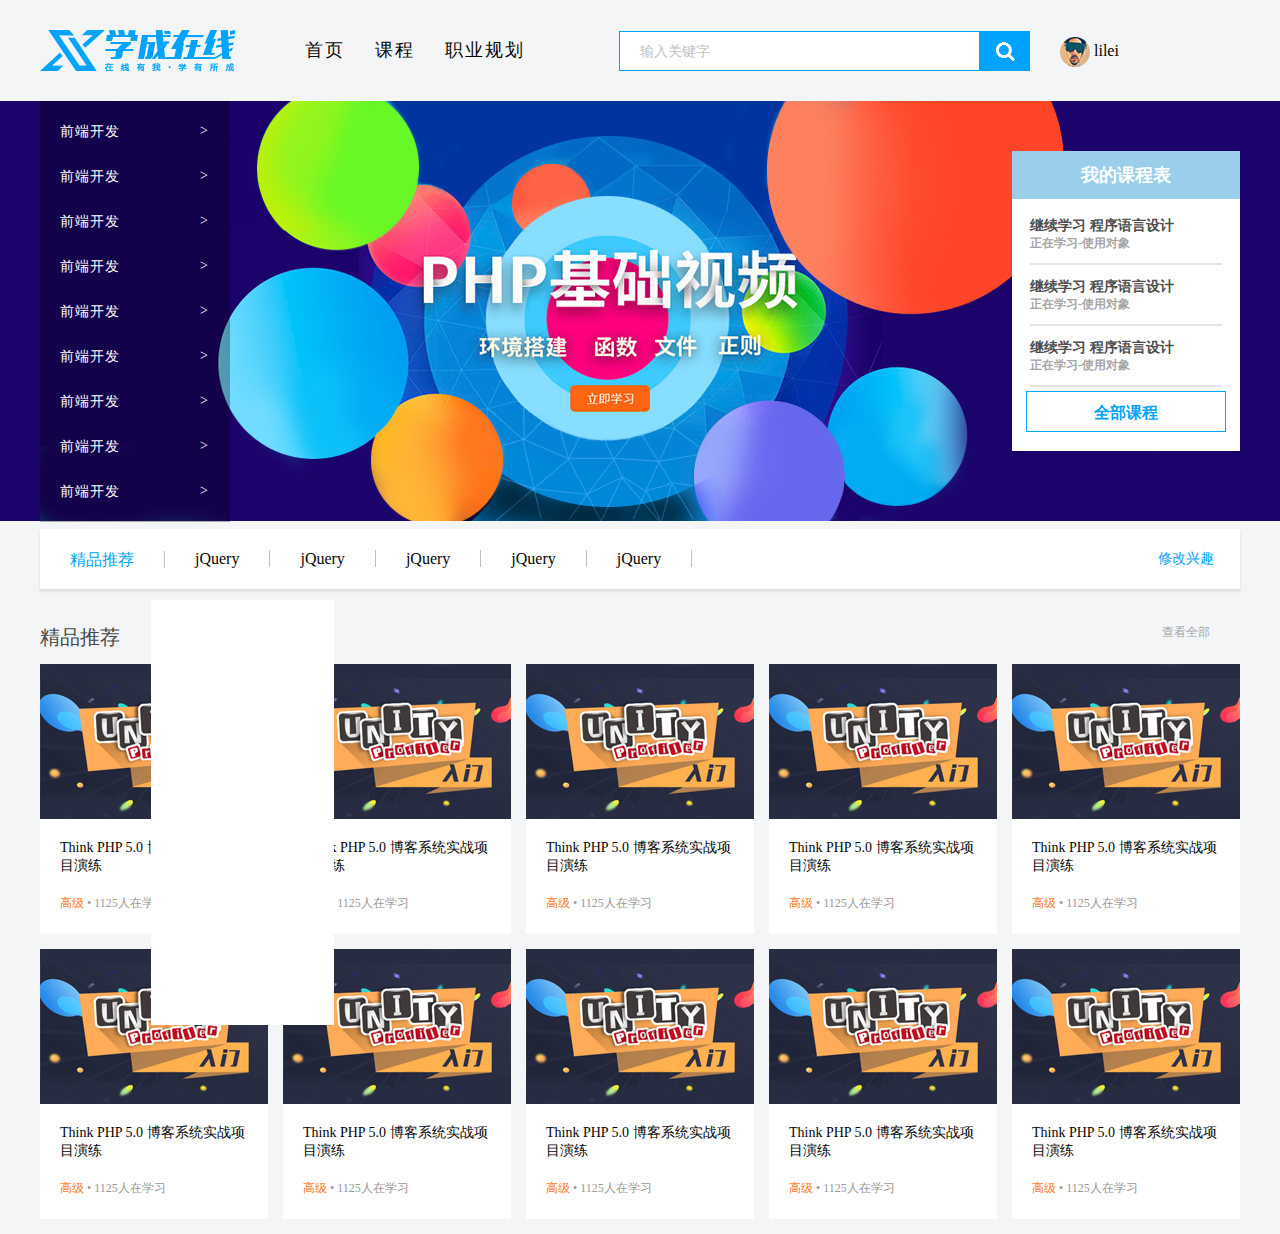
<file: index.html>
<!DOCTYPE html>
<html lang="en">
<head>
    <meta charset="UTF-8">
    <title>学成在线</title>
    <link rel="stylesheet" href="css/study/header.css">
    <link rel="stylesheet" href="css/study/common.css">
    <link rel="stylesheet" href="css/study/banner.css">
    <link rel="stylesheet" href="css/study/courseNav.css">
    <link rel="stylesheet" href="css/study/goodsRecom.css">
    <link rel="stylesheet" href="css/study/leftAds.css">
</head>
<body>

<div class="wrapper header">
    <img class="logo" src="./images/logo.png" alt="logo"/>

    <ul class="nav">
        <li>首页</li>
        <li>课程</li>
        <li>职业规划</li>
    </ul>

    <div class="search_input">
        <input type="text" placeholder="输入关键字">
    </div>
    <img class="search_btn" src="images/btn.png" alt="click search">

    <div class="avatar">
        <img src="images/user.png">
        <span>lilei</span>
    </div>
</div>

<div class="banner">
    <div class="wrapper">
        <div class="left">
            <ul>
                <li><a href="#">前端开发<span>></span></a></li>
                <li><a href="#">前端开发<span>></span></a></li>
                <li><a href="#">前端开发<span>></span></a></li>
                <li><a href="#">前端开发<span>></span></a></li>
                <li><a href="#">前端开发<span>></span></a></li>
                <li><a href="#">前端开发<span>></span></a></li>
                <li><a href="#">前端开发<span>></span></a></li>
                <li><a href="#">前端开发<span>></span></a></li>
                <li><a href="#">前端开发<span>></span></a></li>
            </ul>
        </div>

        <div class="right">
            <h2>我的课程表</h2>
            <div class="container">
                <div class="content">
                    <span>继续学习 程序语言设计</span>
                    <span>正在学习-使用对象</span>
                </div>
            </div>
            <div class="container">
                <div class="content">
                    <span>继续学习 程序语言设计</span>
                    <span>正在学习-使用对象</span>
                </div>
            </div>
            <div class="container">
                <div class="content">
                    <span>继续学习 程序语言设计</span>
                    <span>正在学习-使用对象</span>
                </div>
            </div>
            <a href="#" class="more">全部课程</a>
        </div>
    </div>

</div>

<div class="wrapper mainContent">
    <div class="leftAds">

    </div>

    <div class="courseNav">
        <ul>
            <li><a href="#">精品推荐</a></li>
            <li><a href="#">jQuery</a></li>
            <li><a href="#">jQuery</a></li>
            <li><a href="#">jQuery</a></li>
            <li><a href="#">jQuery</a></li>
            <li><a href="#">jQuery</a></li>
        </ul>

        <span>修改兴趣</span>
    </div>

    <div class="goodRecom">
        <div class="title">
            <h2>精品推荐</h2>
            <a href="#">查看全部</a>
        </div>

        <div class="content clearfix">
            <ul>
                <li>
                    <a href="#">
                        <div class="imgContainer">
                            <img src="./images/course07.png" alt="">
                        </div>
                        <h3>Think PHP 5.0 博客系统实战项目演练</h3>
                        <p><span>高级</span> • 1125人在学习</p>
                    </a>
                </li>
                <li>
                    <a href="#">
                        <div class="imgContainer">
                            <img src="./images/course07.png" alt="">
                        </div>
                        <h3>Think PHP 5.0 博客系统实战项目演练</h3>
                        <p><span>高级</span> • 1125人在学习</p>
                    </a>
                </li>
                <li>
                    <a href="#">
                        <div class="imgContainer">
                            <img src="./images/course07.png" alt="">
                        </div>
                        <h3>Think PHP 5.0 博客系统实战项目演练</h3>
                        <p><span>高级</span> • 1125人在学习</p>
                    </a>
                </li>
                <li>
                    <a href="#">
                        <div class="imgContainer">
                            <img src="./images/course07.png" alt="">
                        </div>
                        <h3>Think PHP 5.0 博客系统实战项目演练</h3>
                        <p><span>高级</span> • 1125人在学习</p>
                    </a>
                </li>
                <li>
                    <a href="#">
                        <div class="imgContainer">
                            <img src="./images/course07.png" alt="">
                        </div>
                        <h3>Think PHP 5.0 博客系统实战项目演练</h3>
                        <p><span>高级</span> • 1125人在学习</p>
                    </a>
                </li>
                <li>
                    <a href="#">
                        <div class="imgContainer">
                            <img src="./images/course07.png" alt="">
                        </div>
                        <h3>Think PHP 5.0 博客系统实战项目演练</h3>
                        <p><span>高级</span> • 1125人在学习</p>
                    </a>
                </li>
                <li>
                    <a href="#">
                        <div class="imgContainer">
                            <img src="./images/course07.png" alt="">
                        </div>
                        <h3>Think PHP 5.0 博客系统实战项目演练</h3>
                        <p><span>高级</span> • 1125人在学习</p>
                    </a>
                </li>
                <li>
                    <a href="#">
                        <div class="imgContainer">
                            <img src="./images/course07.png" alt="">
                        </div>
                        <h3>Think PHP 5.0 博客系统实战项目演练</h3>
                        <p><span>高级</span> • 1125人在学习</p>
                    </a>
                </li>
                <li>
                    <a href="#">
                        <div class="imgContainer">
                            <img src="./images/course07.png" alt="">
                        </div>
                        <h3>Think PHP 5.0 博客系统实战项目演练</h3>
                        <p><span>高级</span> • 1125人在学习</p>
                    </a>
                </li>
                <li>
                    <a href="#">
                        <div class="imgContainer">
                            <img src="./images/course07.png" alt="">
                        </div>
                        <h3>Think PHP 5.0 博客系统实战项目演练</h3>
                        <p><span>高级</span> • 1125人在学习</p>
                    </a>
                </li>
            </ul>
        </div>
    </div>
</div>


</body>
</html>
</file>
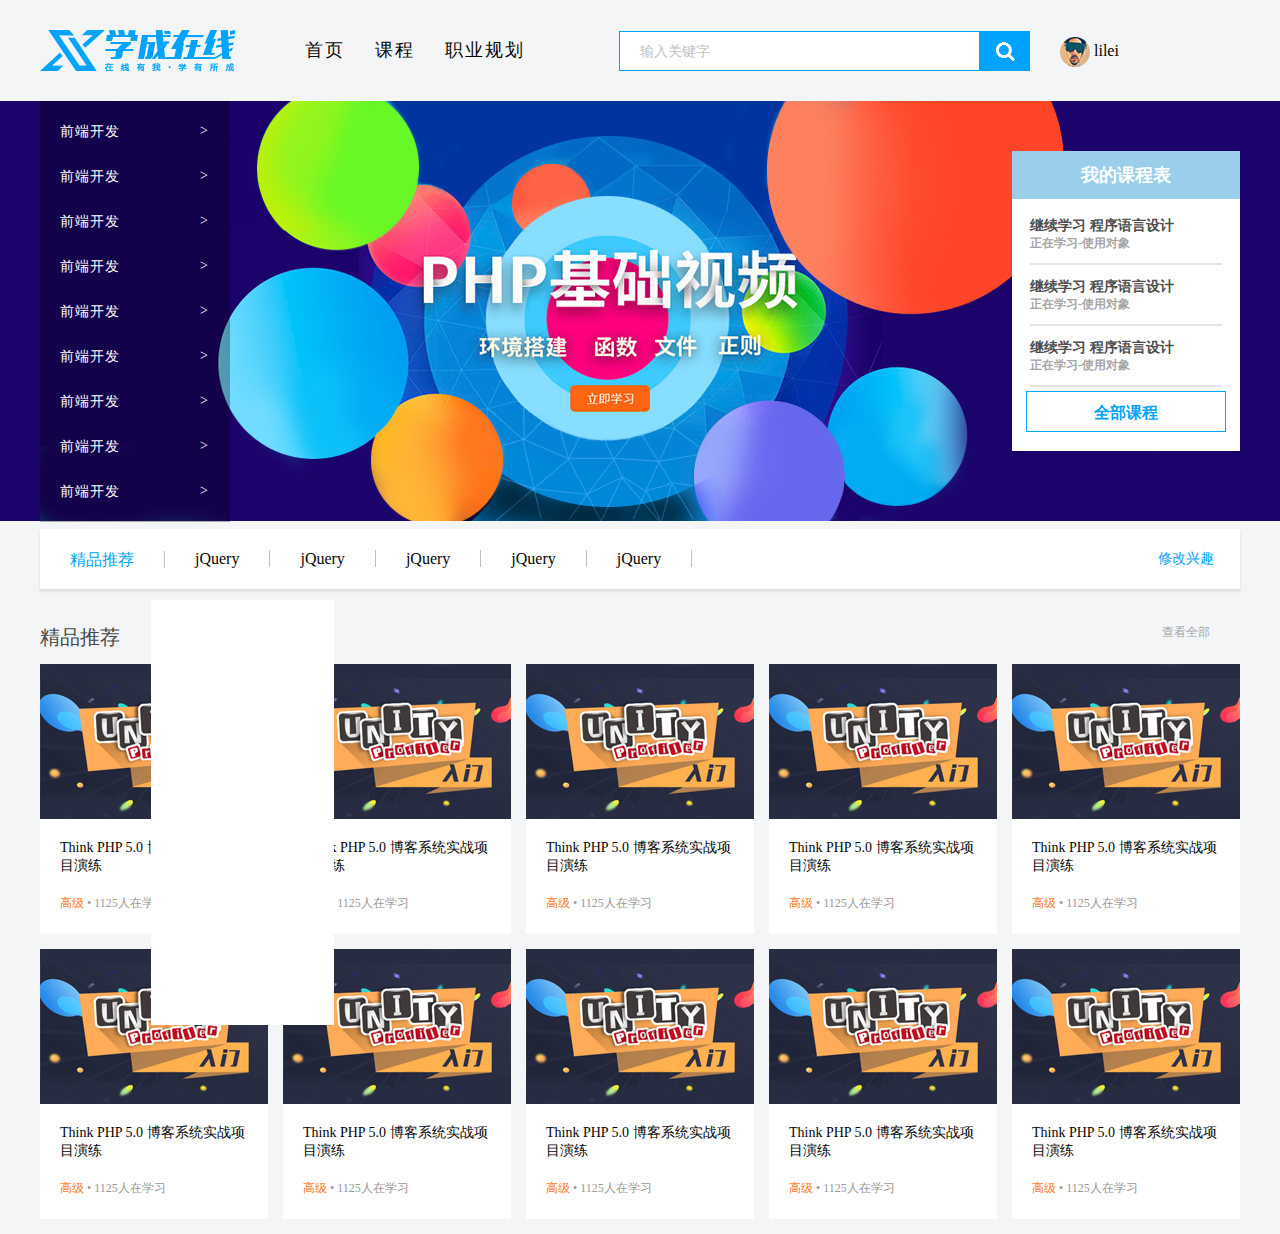
<file: html/index.html>
<!DOCTYPE html>
<html lang="en">
<head>
    <meta charset="UTF-8">
    <title>学成在线</title>
    <link rel="stylesheet" href="../css/study/header.css">
    <link rel="stylesheet" href="../css/study/common.css">
    <link rel="stylesheet" href="../css/study/banner.css">
    <link rel="stylesheet" href="../css/study/courseNav.css">
    <link rel="stylesheet" href="../css/study/goodsRecom.css">
    <link rel="stylesheet" href="../css/study/leftAds.css">
</head>
<body>

<div class="wrapper header">
    <img class="logo" src="../images/logo.png" alt="logo"/>

    <ul class="nav">
        <li>首页</li>
        <li>课程</li>
        <li>职业规划</li>
    </ul>

    <div class="search_input">
        <input type="text" placeholder="输入关键字">
    </div>
    <img class="search_btn" src="../images/btn.png" alt="click search">

    <div class="avatar">
        <img src="../images/user.png">
        <span>lilei</span>
    </div>
</div>

<div class="banner">
    <div class="wrapper">
        <div class="left">
            <ul>
                <li><a href="#">前端开发<span>></span></a></li>
                <li><a href="#">前端开发<span>></span></a></li>
                <li><a href="#">前端开发<span>></span></a></li>
                <li><a href="#">前端开发<span>></span></a></li>
                <li><a href="#">前端开发<span>></span></a></li>
                <li><a href="#">前端开发<span>></span></a></li>
                <li><a href="#">前端开发<span>></span></a></li>
                <li><a href="#">前端开发<span>></span></a></li>
                <li><a href="#">前端开发<span>></span></a></li>
            </ul>
        </div>

        <div class="right">
            <h2>我的课程表</h2>
            <div class="container">
                <div class="content">
                    <span>继续学习 程序语言设计</span>
                    <span>正在学习-使用对象</span>
                </div>
            </div>
            <div class="container">
                <div class="content">
                    <span>继续学习 程序语言设计</span>
                    <span>正在学习-使用对象</span>
                </div>
            </div>
            <div class="container">
                <div class="content">
                    <span>继续学习 程序语言设计</span>
                    <span>正在学习-使用对象</span>
                </div>
            </div>
            <a href="#" class="more">全部课程</a>
        </div>
    </div>

</div>

<div class="wrapper mainContent">
    <div class="leftAds">

    </div>

    <div class="courseNav">
        <ul>
            <li><a href="#">精品推荐</a></li>
            <li><a href="#">jQuery</a></li>
            <li><a href="#">jQuery</a></li>
            <li><a href="#">jQuery</a></li>
            <li><a href="#">jQuery</a></li>
            <li><a href="#">jQuery</a></li>
        </ul>

        <span>修改兴趣</span>
    </div>

    <div class="goodRecom">
        <div class="title">
            <h2>精品推荐</h2>
            <a href="#">查看全部</a>
        </div>

        <div class="content clearfix">
            <ul>
                <li>
                    <a href="#">
                        <div class="imgContainer">
                            <img src="../images/course07.png" alt="">
                        </div>
                        <h3>Think PHP 5.0 博客系统实战项目演练</h3>
                        <p><span>高级</span> • 1125人在学习</p>
                    </a>
                </li>
                <li>
                    <a href="#">
                        <div class="imgContainer">
                            <img src="../images/course07.png" alt="">
                        </div>
                        <h3>Think PHP 5.0 博客系统实战项目演练</h3>
                        <p><span>高级</span> • 1125人在学习</p>
                    </a>
                </li>
                <li>
                    <a href="#">
                        <div class="imgContainer">
                            <img src="../images/course07.png" alt="">
                        </div>
                        <h3>Think PHP 5.0 博客系统实战项目演练</h3>
                        <p><span>高级</span> • 1125人在学习</p>
                    </a>
                </li>
                <li>
                    <a href="#">
                        <div class="imgContainer">
                            <img src="../images/course07.png" alt="">
                        </div>
                        <h3>Think PHP 5.0 博客系统实战项目演练</h3>
                        <p><span>高级</span> • 1125人在学习</p>
                    </a>
                </li>
                <li>
                    <a href="#">
                        <div class="imgContainer">
                            <img src="../images/course07.png" alt="">
                        </div>
                        <h3>Think PHP 5.0 博客系统实战项目演练</h3>
                        <p><span>高级</span> • 1125人在学习</p>
                    </a>
                </li>
                <li>
                    <a href="#">
                        <div class="imgContainer">
                            <img src="../images/course07.png" alt="">
                        </div>
                        <h3>Think PHP 5.0 博客系统实战项目演练</h3>
                        <p><span>高级</span> • 1125人在学习</p>
                    </a>
                </li>
                <li>
                    <a href="#">
                        <div class="imgContainer">
                            <img src="../images/course07.png" alt="">
                        </div>
                        <h3>Think PHP 5.0 博客系统实战项目演练</h3>
                        <p><span>高级</span> • 1125人在学习</p>
                    </a>
                </li>
                <li>
                    <a href="#">
                        <div class="imgContainer">
                            <img src="../images/course07.png" alt="">
                        </div>
                        <h3>Think PHP 5.0 博客系统实战项目演练</h3>
                        <p><span>高级</span> • 1125人在学习</p>
                    </a>
                </li>
                <li>
                    <a href="#">
                        <div class="imgContainer">
                            <img src="../images/course07.png" alt="">
                        </div>
                        <h3>Think PHP 5.0 博客系统实战项目演练</h3>
                        <p><span>高级</span> • 1125人在学习</p>
                    </a>
                </li>
                <li>
                    <a href="#">
                        <div class="imgContainer">
                            <img src="../images/course07.png" alt="">
                        </div>
                        <h3>Think PHP 5.0 博客系统实战项目演练</h3>
                        <p><span>高级</span> • 1125人在学习</p>
                    </a>
                </li>
            </ul>
        </div>
    </div>
</div>


</body>
</html>
</file>
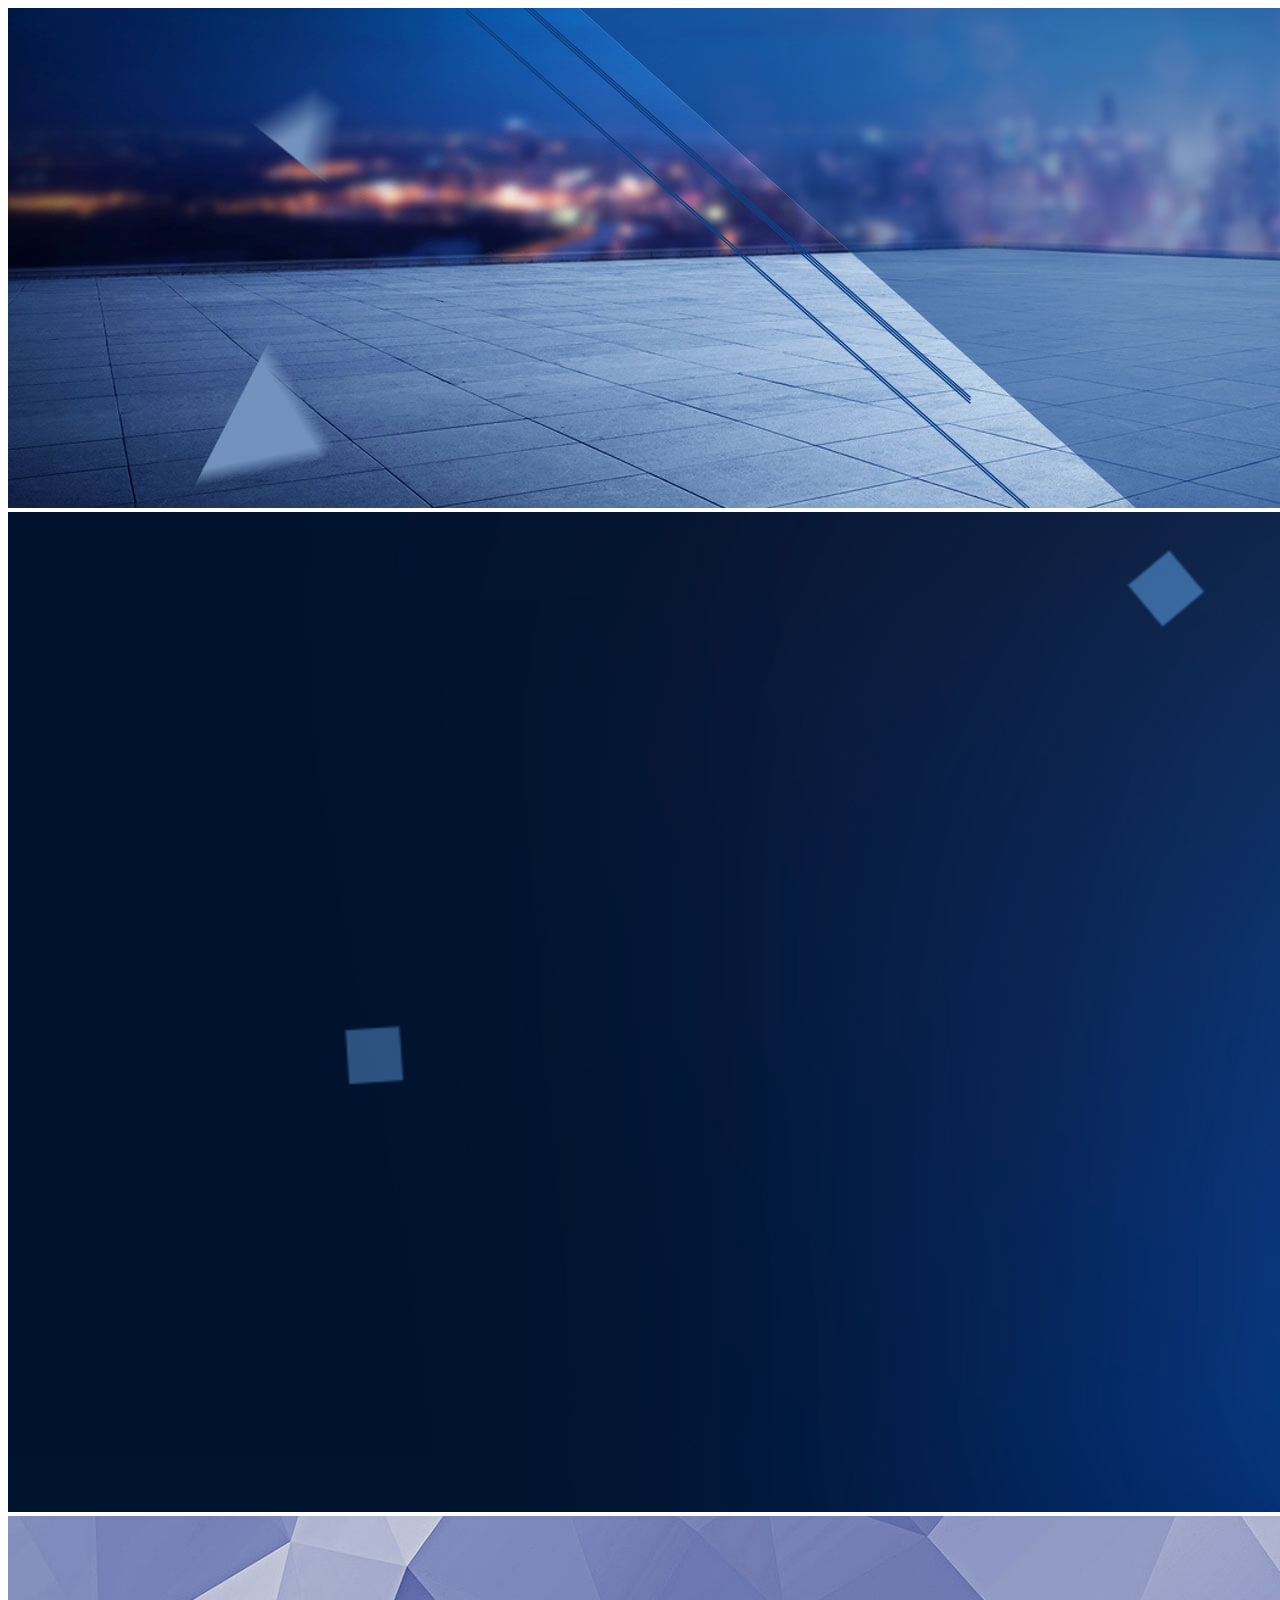
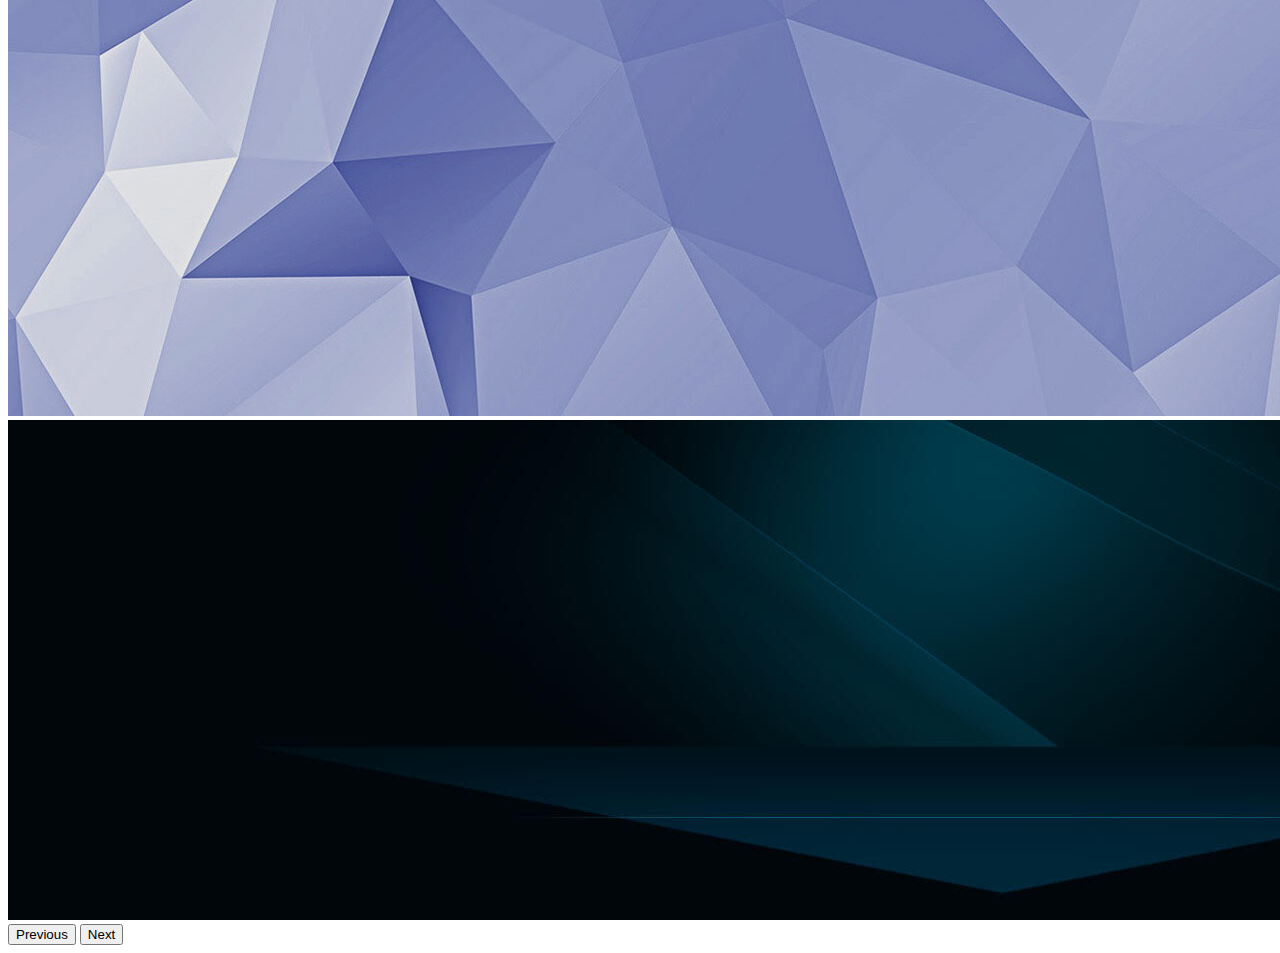
<file: bootstrap.html>
<!DOCTYPE html>
<html lang="en">
<head>
    <meta charset="UTF-8">
    <meta name="viewport" content="width=device-width, initial-scale=1">
    <title>banner</title>

    <link href="https://cdn.jsdelivr.net/npm/bootstrap@5.2.2/dist/css/bootstrap.min.css" rel="stylesheet" integrity="sha384-Zenh87qX5JnK2Jl0vWa8Ck2rdkQ2Bzep5IDxbcnCeuOxjzrPF/et3URy9Bv1WTRi" crossorigin="anonymous">
</head>
<body>

<div id="carouselExampleControls" class="carousel slide" data-bs-ride="carousel">
    <div class="carousel-inner">
        <div class="carousel-item active">
            <img src="./uploads/banner_1.jpg" class="d-block w-100" alt="...">
        </div>
        <div class="carousel-item">
            <img src="./uploads/banner_2.jpg" class="d-block w-100" alt="...">
        </div>
        <div class="carousel-item">
            <img src="./uploads/banner_3.jpg" class="d-block w-100" alt="...">
        </div>
        <div class="carousel-item">
            <img src="./uploads/banner_4.jpg" class="d-block w-100" alt="...">
        </div>
    </div>
    <button class="carousel-control-prev" type="button" data-bs-target="#carouselExampleControls" data-bs-slide="prev">
        <span class="carousel-control-prev-icon" aria-hidden="true"></span>
        <span class="visually-hidden">Previous</span>
    </button>
    <button class="carousel-control-next" type="button" data-bs-target="#carouselExampleControls" data-bs-slide="next">
        <span class="carousel-control-next-icon" aria-hidden="true"></span>
        <span class="visually-hidden">Next</span>
    </button>
</div>

<script src="https://cdn.jsdelivr.net/npm/bootstrap@5.2.2/dist/js/bootstrap.bundle.min.js" integrity="sha384-OERcA2EqjJCMA+/3y+gxIOqMEjwtxJY7qPCqsdltbNJuaOe923+mo//f6V8Qbsw3" crossorigin="anonymous"></script>
</body>
</html>
</file>
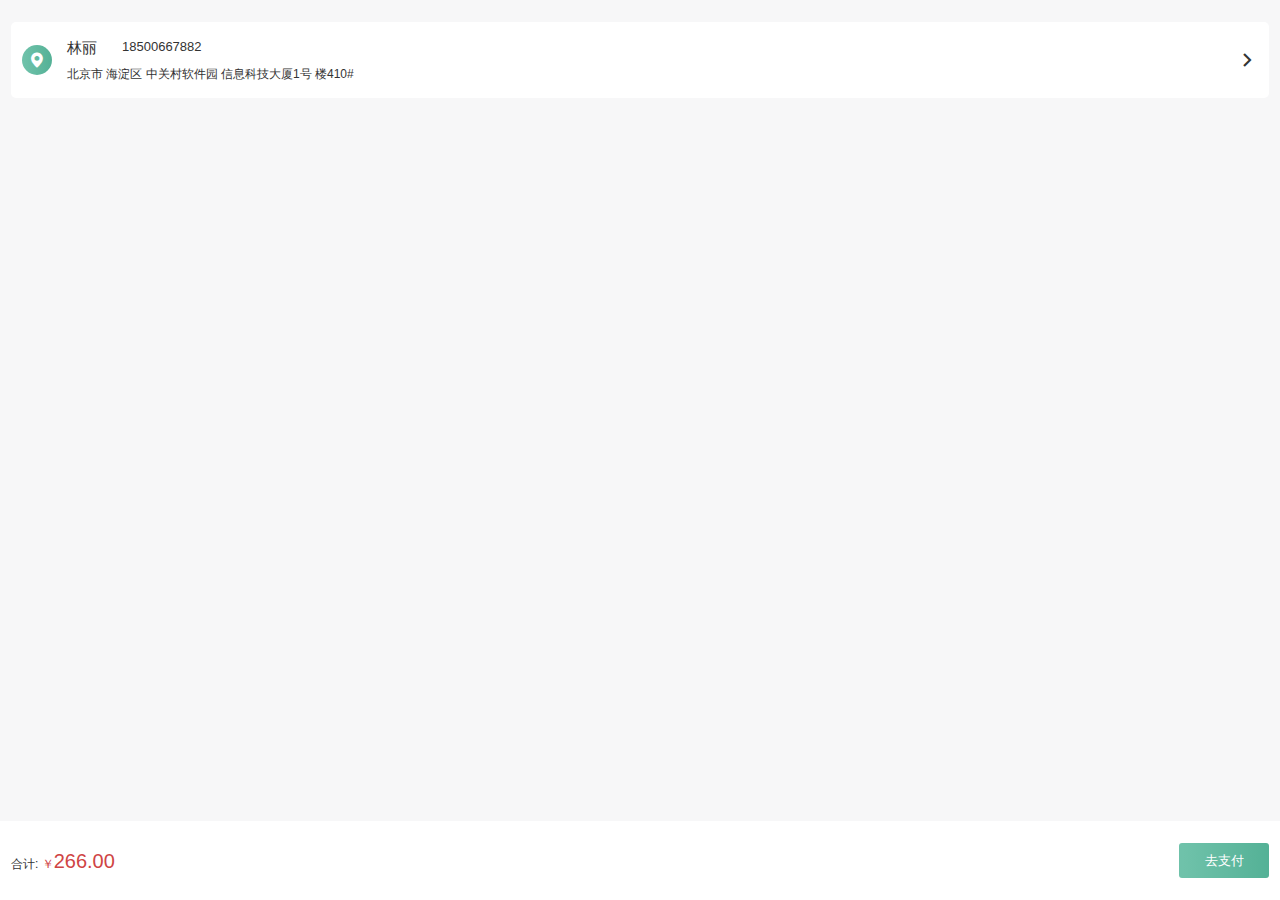
<file: xtc_order.html>
<!DOCTYPE html>
<html lang="en">
<head>
    <meta charset="UTF-8">
    <meta http-equiv="X-UA-Compatible" content="IE=edge">
    <meta name="viewport" content="width=device-width, initial-scale=1.0">
    <title>确认订单</title>
    <link rel="stylesheet" href="css/xtx-mobile/base.css">
    <link rel="stylesheet" href="css/xtx-mobile/xtc_order.css">
    <link rel="stylesheet" href="./lib/iconfont/iconfont.css">
</head>
<body>

<div class="main">
    <div class="user_msg pannel">
        <div class="location">
            <i class="iconfont icon-location"></i>
        </div>
        <div class="user">
            <div class="top">
                <h5>林丽</h5>
                <p>18500667882</p>
            </div>
            <div class="bottom">北京市 海淀区 中关村软件园 信息科技大厦1号
                楼410#
            </div>
        </div>
        <div class="more">
            <i class="iconfont icon-more"></i>
        </div>
    </div>
</div>


<!--使用flex布局-->
<div class="pay">
    <div class="price">
        合计: <span class="red">￥<i>266.00</i></span>
    </div>
    <div class="go_pay">
        <a href="#">去支付</a>
    </div>
</div>
</body>
</html>
</file>
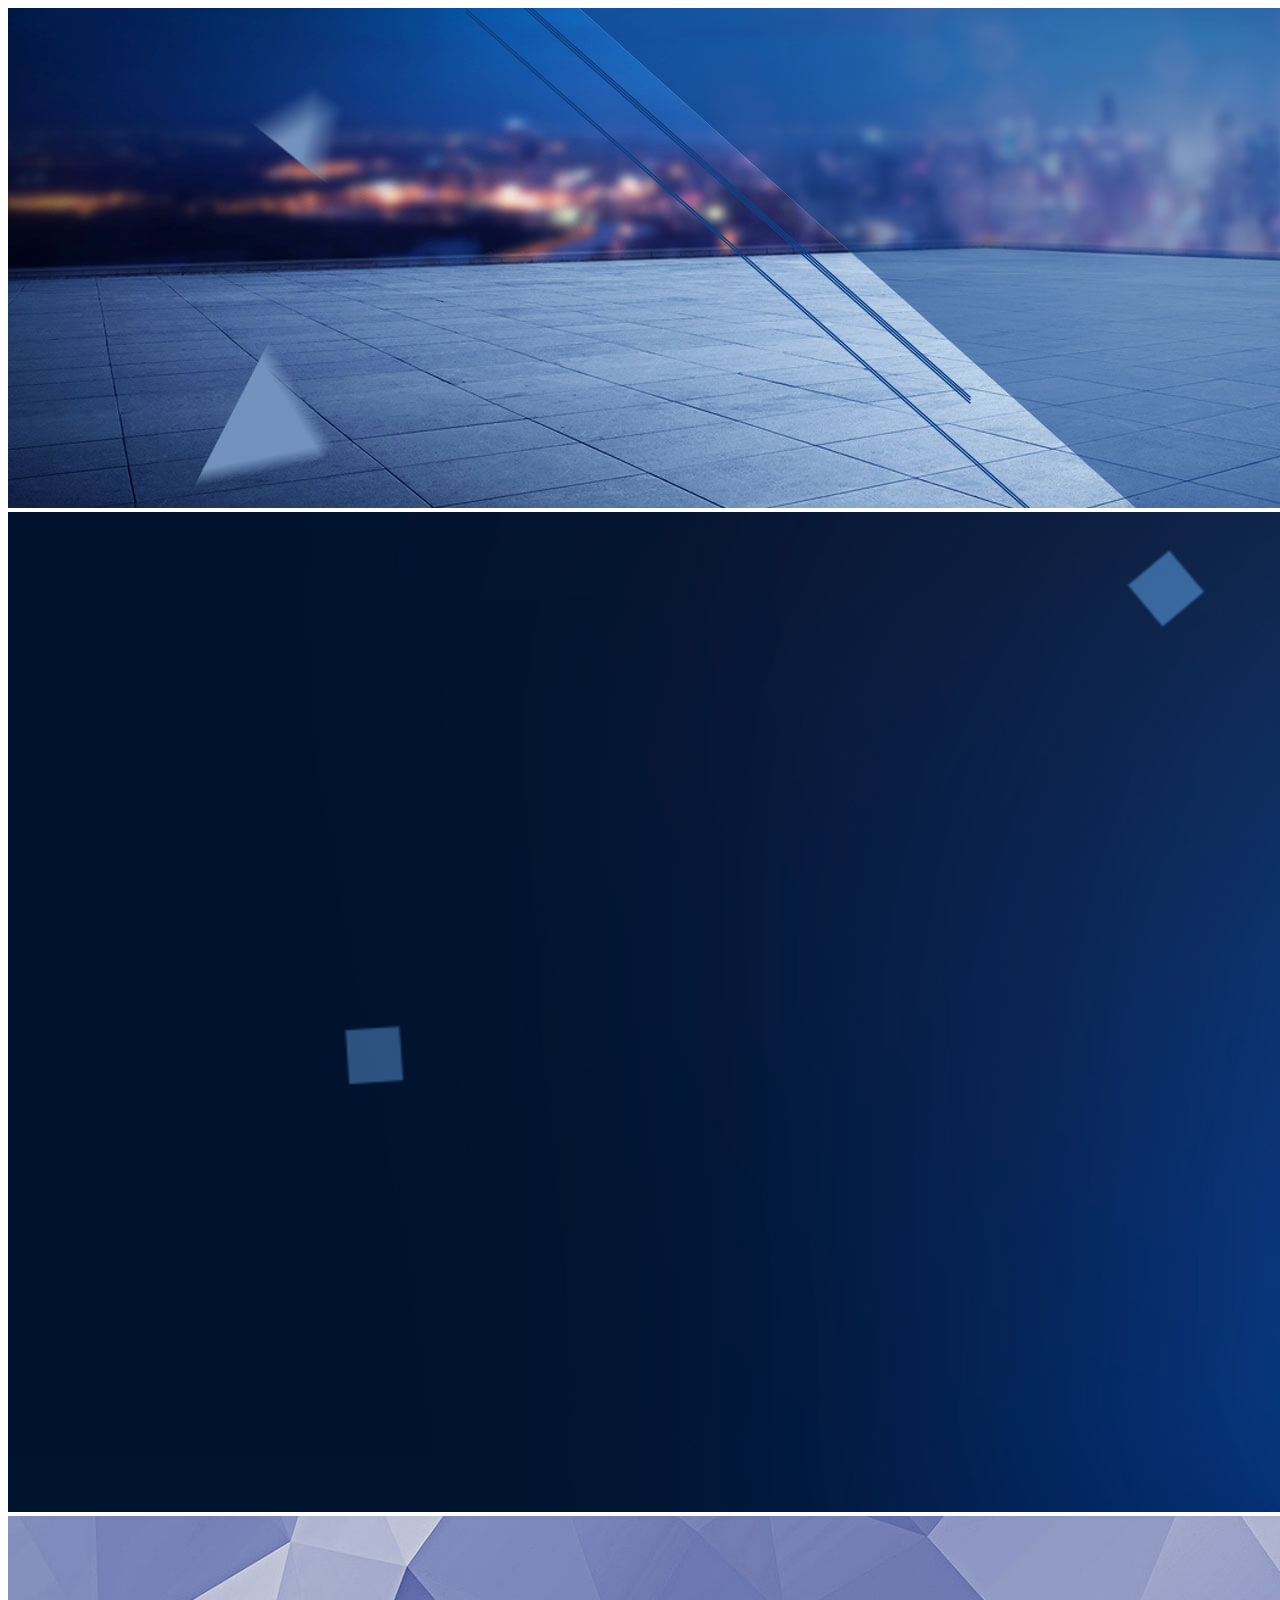
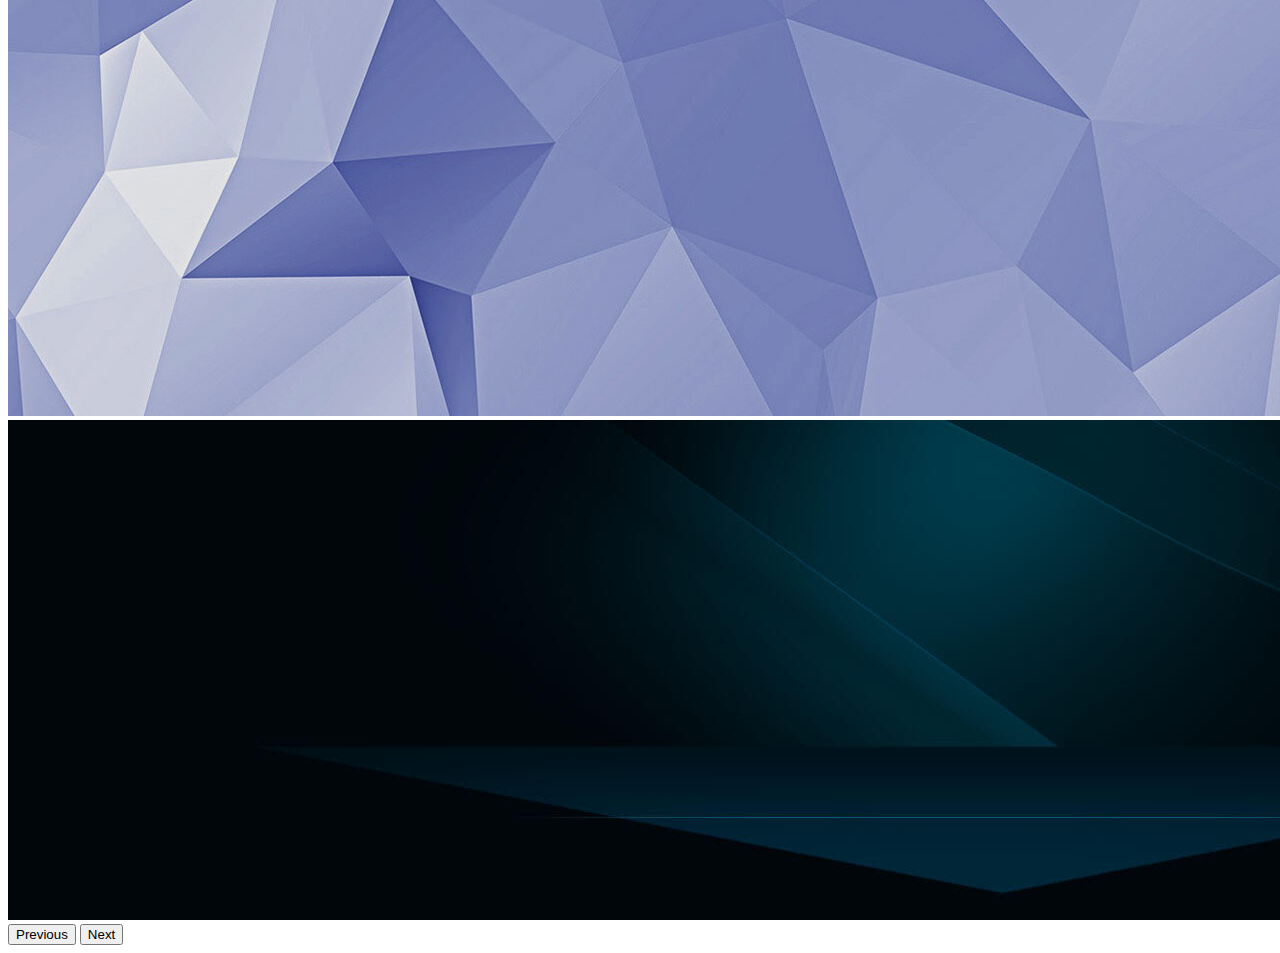
<file: html/bootstrap.html>
<!DOCTYPE html>
<html lang="en">
<head>
    <meta charset="UTF-8">
    <meta name="viewport" content="width=device-width, initial-scale=1">
    <title>banner</title>

    <link href="https://cdn.jsdelivr.net/npm/bootstrap@5.2.2/dist/css/bootstrap.min.css" rel="stylesheet" integrity="sha384-Zenh87qX5JnK2Jl0vWa8Ck2rdkQ2Bzep5IDxbcnCeuOxjzrPF/et3URy9Bv1WTRi" crossorigin="anonymous">
</head>
<body>

<div id="carouselExampleControls" class="carousel slide" data-bs-ride="carousel">
    <div class="carousel-inner">
        <div class="carousel-item active">
            <img src="../uploads/banner_1.jpg" class="d-block w-100" alt="...">
        </div>
        <div class="carousel-item">
            <img src="../uploads/banner_2.jpg" class="d-block w-100" alt="...">
        </div>
        <div class="carousel-item">
            <img src="../uploads/banner_3.jpg" class="d-block w-100" alt="...">
        </div>
        <div class="carousel-item">
            <img src="../uploads/banner_4.jpg" class="d-block w-100" alt="...">
        </div>
    </div>
    <button class="carousel-control-prev" type="button" data-bs-target="#carouselExampleControls" data-bs-slide="prev">
        <span class="carousel-control-prev-icon" aria-hidden="true"></span>
        <span class="visually-hidden">Previous</span>
    </button>
    <button class="carousel-control-next" type="button" data-bs-target="#carouselExampleControls" data-bs-slide="next">
        <span class="carousel-control-next-icon" aria-hidden="true"></span>
        <span class="visually-hidden">Next</span>
    </button>
</div>

<script src="https://cdn.jsdelivr.net/npm/bootstrap@5.2.2/dist/js/bootstrap.bundle.min.js" integrity="sha384-OERcA2EqjJCMA+/3y+gxIOqMEjwtxJY7qPCqsdltbNJuaOe923+mo//f6V8Qbsw3" crossorigin="anonymous"></script>
</body>
</html>
</file>
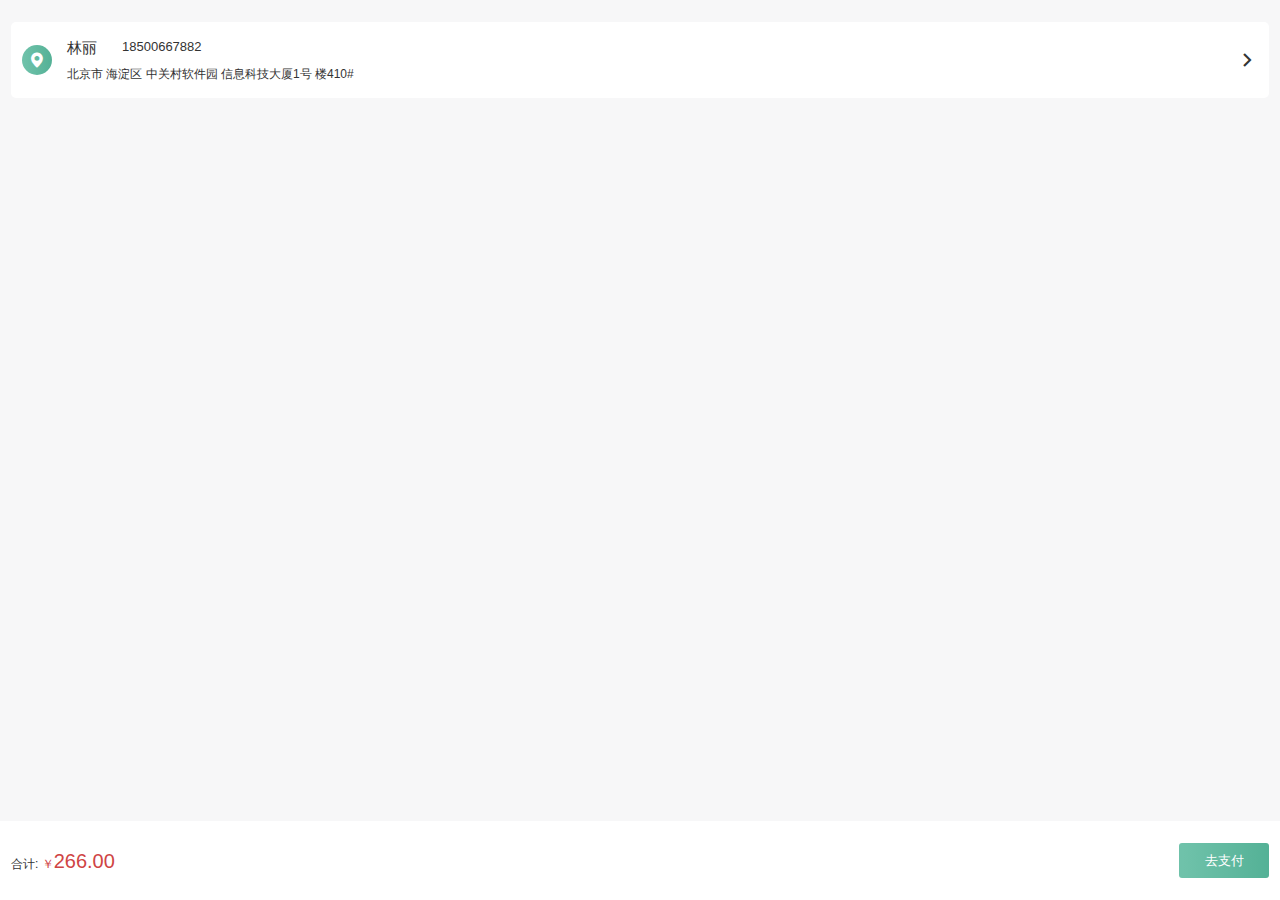
<file: html/xtc_order.html>
<!DOCTYPE html>
<html lang="en">
<head>
    <meta charset="UTF-8">
    <meta http-equiv="X-UA-Compatible" content="IE=edge">
    <meta name="viewport" content="width=device-width, initial-scale=1.0">
    <title>确认订单</title>
    <link rel="stylesheet" href="../css/xtx-mobile/base.css">
    <link rel="stylesheet" href="../css/xtx-mobile/xtc_order.css">
    <link rel="stylesheet" href="../lib/iconfont/iconfont.css">
</head>
<body>

<div class="main">
    <div class="user_msg pannel">
        <div class="location">
            <i class="iconfont icon-location"></i>
        </div>
        <div class="user">
            <div class="top">
                <h5>林丽</h5>
                <p>18500667882</p>
            </div>
            <div class="bottom">北京市 海淀区 中关村软件园 信息科技大厦1号
                楼410#
            </div>
        </div>
        <div class="more">
            <i class="iconfont icon-more"></i>
        </div>
    </div>
</div>


<!--使用flex布局-->
<div class="pay">
    <div class="price">
        合计: <span class="red">￥<i>266.00</i></span>
    </div>
    <div class="go_pay">
        <a href="#">去支付</a>
    </div>
</div>
</body>
</html>
</file>
<file: css/study/header.css>
body {
    background-color: #f3f5f7;
}

/* 版心 */
.wrapper {
    width: 1200px;
    margin: 0 auto;
}

.header {
    height: 101px;
}

.logo {
    float: left;
    margin-top: 30px;
}

.nav {
    margin-left: 70px;
    margin-top: 30px;
    float: left;
}

.nav li {
    /*让文字居中*/
    height: 41px;
    line-height: 41px;
    font-size: 18px;
    font-weight: normal;
    font-stretch: normal;
    color: #050505;
    letter-spacing: 2px;
    margin-right: 26px;
    display: inline-block;
}

.nav li:hover {
    border-bottom: 2px solid #00a4ff;
    cursor: pointer;
}

.search_input {
    margin-top: 31px;
    margin-left: 68px;
    float: left;
}

.search_input input {
    font-size: 14px;
    font-weight: normal;
    font-stretch: normal;
    width: 361px;
    border: solid 1px #00a4ff;
    line-height: 38px;
    height: 40px;
    outline: none;
    letter-spacing: 0;
    padding-left: 20px;
}

.search_input input::placeholder {
    font-size: 14px;
    color: #bfbfbf;
}

.search_btn {
    height: 40px;
    margin-top: 31px;
    float: left;
    cursor: pointer;
}

.avatar {
    float: left;
    height: 42px;
    line-height: 42px;
    margin-top: 30px;
    margin-left: 30px;
}

.avatar img{
    vertical-align: middle;
}
</file>
<file: css/study/common.css>
* {
    margin: 0;
    padding: 0;
    /* 內减模式 */
    box-sizing: border-box;
}

li {
    list-style: none;
}
a {
    text-decoration: none;
}

/*清除浮动*/
.clearfix:before, .clearfix:after {
    content: "";
    display: table;
}

.clearfix:after {
    clear: both;
}
</file>
<file: css/study/banner.css>
.banner {
    height: 420px;
    background-color: #1c036c;
}

.banner .wrapper {
    height: 420px;
    background-image: url(../../images/banner2.png);
}

.banner .wrapper .left {
    float: left;
    padding-top: 8px;
    padding-bottom: 8px;
    width: 190px;
    padding-left: 20px;
    line-height: 44px;
    letter-spacing: 1px;
    background-color: rgba(0, 0, 0, 0.3);
}

.banner .wrapper .left span {
    float: right;
    margin-right: 21px;
}

.banner .wrapper .left a {
    font-size: 14px;
    color: #fff;
}

.banner .left a:hover {
    color: #00b4ff;
}

.banner .wrapper .right {
    float: right;
    height: 300px;
    width: 228px;
    margin-top: 50px;
}

.banner .right h2 {
    height: 48px;
    background-color: #9bceea;
    text-align: center;
    line-height: 48px;
    font-size: 18px;
    color: #fff;
    margin-bottom: 5px;
}

.banner .right {
    background-color: #ffffff;
}

.banner .right .container {
    margin-left: 18px;
    margin-right: 18px;
    border-bottom: 2px #e5e5e5 solid;
    width: 192px;
    height: 61px;
    padding-top: 13px;
}

.banner .right div span {
    display: block;
}

.banner .right div span:nth-child(1) {
    font-size: 14px;
    font-weight: bold;
    letter-spacing: 0;
    color: #4e4e4e;
}

.banner .right div span:nth-child(2) {
    color: #a5a5a5;
    font-size: 12px;
    font-weight: bold;
    letter-spacing: 0;
}

.banner .right div .content {
    margin-left: 0;
}

.banner .right a {
    display: block;
    /* margin: 4px 14px 0; */
    margin: 4px auto 0;
    width: 200px;
    height: 41px;
    border: solid 1px #00a4ff;
    text-align: center;
    line-height: 41px;

    font-size: 16px;
    color: #00a4ff;
    font-weight: 700;
}
</file>
<file: css/study/courseNav.css>
.courseNav {
    margin-top: 8px;
    height: 60px;
    background-color: #ffffff;
    box-shadow: 0px 2px 3px 0px rgba(118, 118, 118, 0.2);
}

.courseNav ul {
    margin-top: 21px;
    float: left;
}

.courseNav ul li{
    float: left;
}

.courseNav ul li:first-child a{
    color: #00a4ff;
}

.courseNav ul li a {
    color: #050505;
    font-size: 16px;
    border-right: 1px solid #bfbfbf;
    padding-right: 30px;
    padding-left: 30px;
}

.courseNav span {
    margin-top: 21px;
    color: #00a4ff;
    font-size: 14px;
    float: right;
    margin-right: 26px;
    cursor: pointer;
}
</file>
<file: css/study/goodsRecom.css>
.goodRecom {
    margin-top: 35px;
}

.goodRecom .title {
    height: 40px;
}

.goodRecom .title h2 {
    float: left;
    font-size: 20px;
    color: #494949;
    font-weight: 400;
}

.goodRecom .title a {
    float: right;
    margin-right: 30px;
    font-size: 12px;
    color: #a5a5a5;
}

.goodRecom .content ul li {
    float: left;
    background-color: #fff;
    margin-right: 15px;
    margin-bottom: 15px;
    width: 228px;
    height: 270px;
}

/*记得把第五个孩子的margin-right清空*/
.goodRecom .content li:nth-child(5n) {
    margin-right: 0;
}

.goodRecom .content li h3 {
    padding: 20px;
    font-size: 14px;
    color: #050505;
    font-weight: 400;
}

.goodRecom .content li p {
    padding: 0 20px;
    font-size: 12px;
    color: #999;
}

.goodRecom .content li span {
    color: #ff7c2d;
}

.goodRecom .content li img {
    transition: all 0.6s;
}

.goodRecom .content li .imgContainer {
    width: 228px;
    height: 155px;
    overflow: hidden;
}

.goodRecom .content li img:hover {
    transform: scale(1.4);
}
</file>
<file: css/study/leftAds.css>
.leftAds{
    position: fixed;
    top: 600px;
    left: 151px;
    width: 183px;
    height: 425px;
    background-color: #ffffff;
}
</file>
<file: css/xtx-mobile/base.css>
* {
    margin: 0;
    padding: 0;
    box-sizing: border-box;
}
body {
    font: 16px/1.5 sans-serif;
    color: #333;
    background-color: #fff;
}
li {
    list-style: none;
}
em,
i {
    font-style: normal;
}
a {
    text-decoration: none;
    color: #333;
}
a:hover {
    color: #5eb69c;
}
img {
    width: 100%;
    vertical-align: middle;
}
input {
    padding: 0;
    border: none;
    outline: none;
    color: #333;
}
button {
    cursor: pointer;
}
/* 清除浮动 */
.clearfix:before,
.clearfix:after {
    content: '';
    display: table;
}
.clearfix:after {
    clear: both;
}
.clearfix {
    *zoom: 1;
}
</file>
<file: css/xtx-mobile/xtc_order.css>
body {
    background-color: #f7f7f8;
}

/* 公共样式 */
.red {
    color: #cf4444;
}

/* 主体内容 */
.main {
    /* 80px: 为了内容不被底部区域盖住 */
    padding: 12px 11px 80px;
}

.pannel {
    margin-top: 10px;
    background-color: #fff;
    border-radius: 5px;
}

.user_msg .location {
    width: 30px;
    height: 30px;
    background-image: linear-gradient(90deg,
    #6fc2aa 5%,
    #54b196 100%);
    border-radius: 50%;
    text-align: center;
    line-height: 30px;
    color: #fff;
}

.user_msg .user {
    flex: 1;
    margin-left: 15px;
}

.user_msg .user .top {
    display: flex;
}

.user_msg .user .top h5 {
    width: 55px;
    font-size: 15px;
    font-weight: 400;
}

.user_msg .user .top p {
    font-size: 13px;
}

.user_msg .user .bottom {
    margin-top: 5px;
    font-size: 12px;
}

.user_msg .more {
    height: 44px;
    width: 44px;
    line-height: 44px;
    text-align: center;
}

.user_msg {
    display: flex;
    align-items: center;
    padding-left: 11px;
    padding-top: 15px;
    padding-bottom: 15px;
}

.pay {
    width: 100%;
    height: 79px;
    background-color: #ffffff;

    position: fixed;
    bottom: 0;
    left: 0;

    display: flex;
    justify-content: space-between;
    align-items: center;

    padding: 0 11px;
}

.pay .price {
    font-size: 12px;
}

.pay .price i {
    font-size: 20px;
}

.pay .go_pay a {
    display: block;
    line-height: 35px;
    text-align: center;
    width: 90px;
    background-image: linear-gradient(90deg,
    #6fc2aa 5%,
    #54b196 100%);
    border-radius: 3px;
    height: 35px;
    color: #fff;
    font-size: 13px;
}
</file>
<file: lib/iconfont/iconfont.css>
@font-face {
  font-family: "iconfont"; /* Project id 2567858 */
  src: url('iconfont.woff2?t=1621846328070') format('woff2'),
       url('iconfont.woff?t=1621846328070') format('woff'),
       url('iconfont.ttf?t=1621846328070') format('truetype');
}

.iconfont {
  font-family: "iconfont" !important;
  font-size: 16px;
  font-style: normal;
  -webkit-font-smoothing: antialiased;
  -moz-osx-font-smoothing: grayscale;
}

.icon-x:before {
  content: "\e7ce";
}

.icon-more:before {
  content: "\e600";
}

.icon-location:before {
  content: "\e686";
}
</file>
